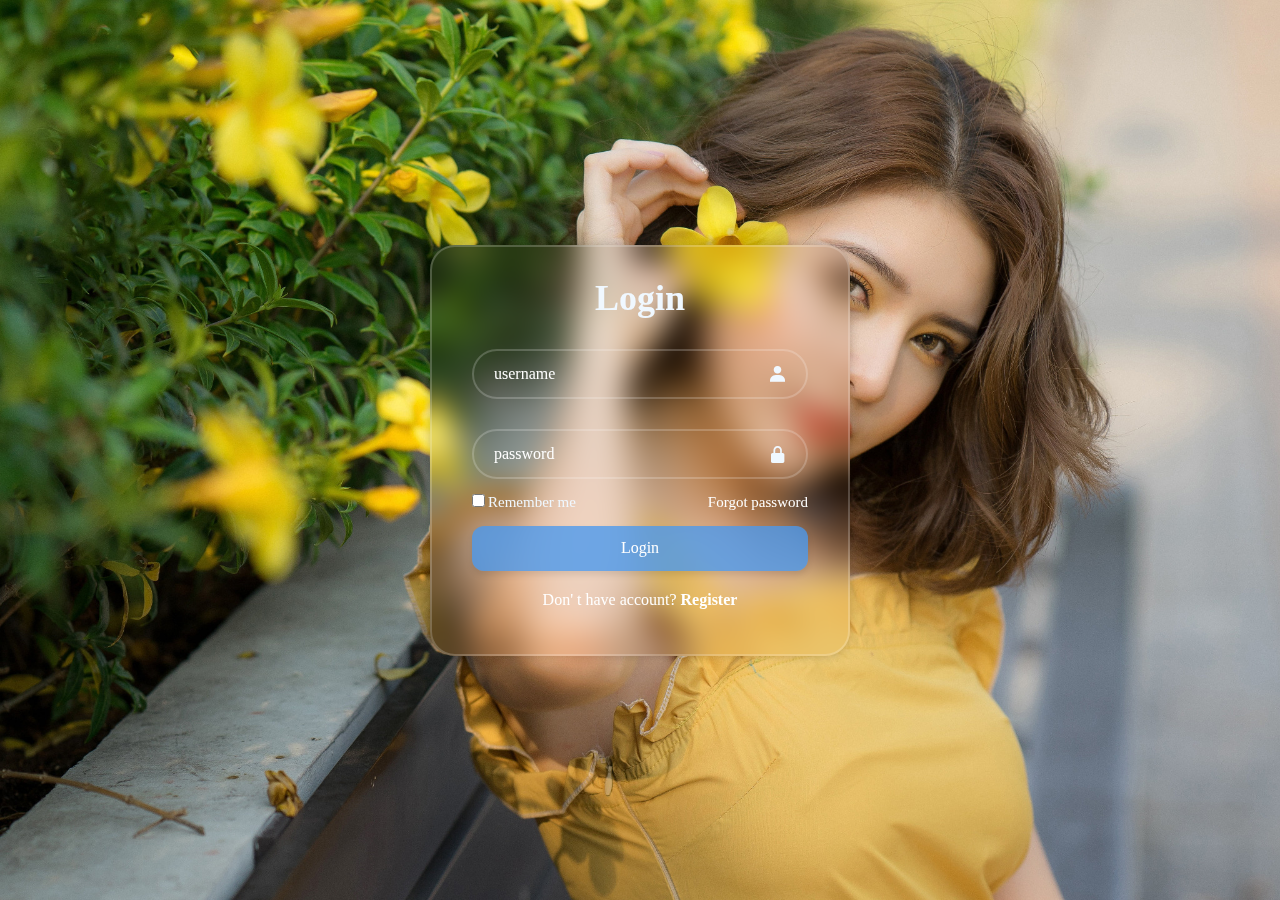
<file: loginInterface/index.html>
<!DOCTYPE html>
<html lang="en">
<head>
    <meta charset="UTF-8">
    <meta name="viewport" content="width=device-width, initial-scale=1.0">
    <title>QuocHuy</title>
    <link rel="stylesheet" href="style.css">
    <link href='https://unpkg.com/boxicons@2.1.4/css/boxicons.min.css' rel='stylesheet'>
    <link rel="icon" href="https://cdn-icons-png.flaticon.com/512/4718/4718235.png">
</head>
<body>
    <div class="wrapper">
        <form acction="">
            <h1>Login</h1>
            <div class="input-box">
                <input type="text" placeholder="username" required>
                <i class='bx bxs-user'></i>
            </div>
            <div class="input-box">
                <input type="password" placeholder="password" required>
                <i class='bx bxs-lock-alt' ></i>
            </div>

            <div class="remember-forgot">
                <lable><input type="checkbox">Remember me</lable>
                <a href="#">Forgot password</a>
            </div>

            <button type="submit" class="animation">Login </button>

            <div class="register-link">
                <p>Don' t have account? <a href="#">Register</a></p>
            </div>
        </form>
    </div>
</body>
</html>
</file>
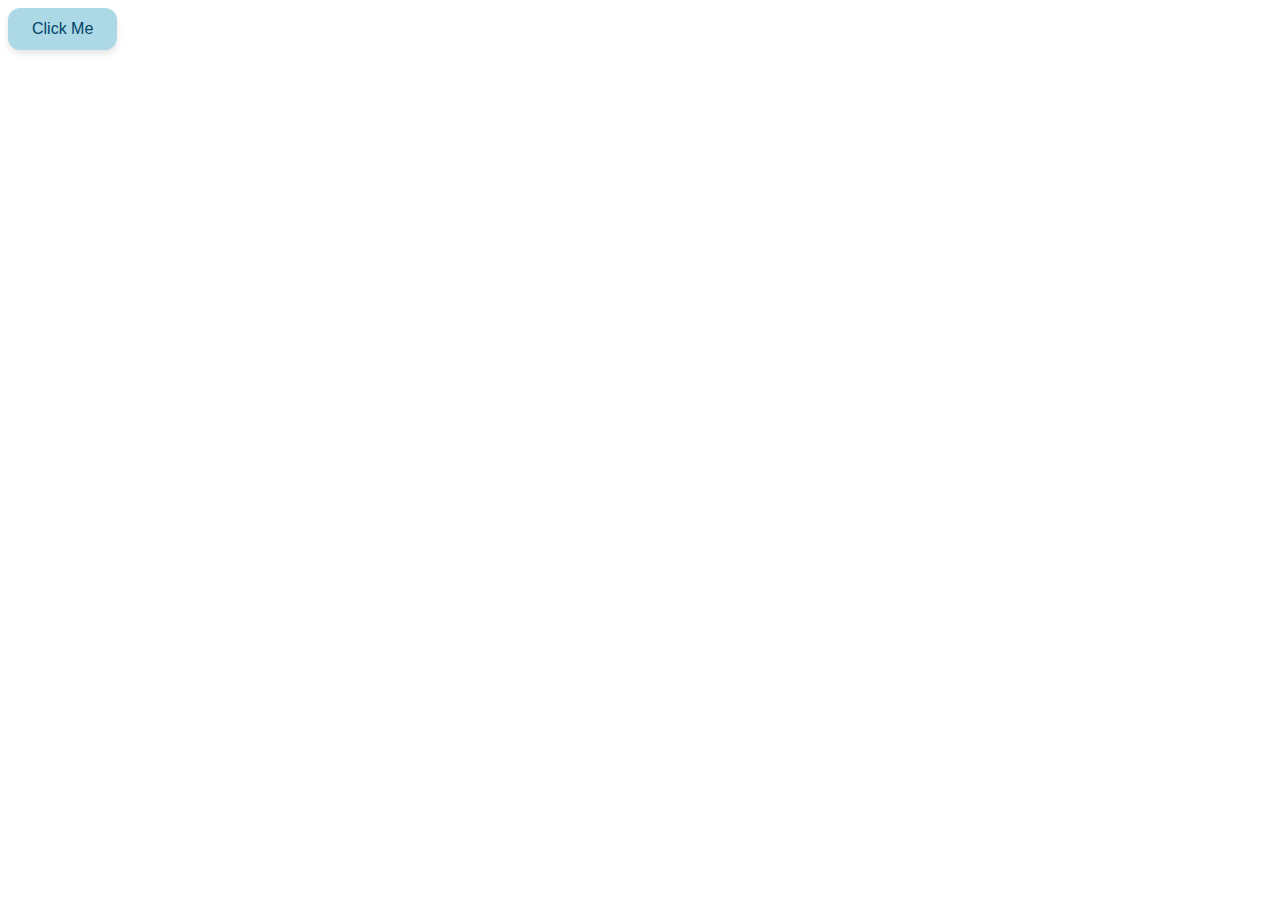
<file: animation/testAnimation.html>
<!DOCTYPE html>
<html lang="en">
<head>
    <meta charset="UTF-8">
    <meta name="viewport" content="width=device-width, initial-scale=1.0">
    <title>Animation</title>
    <link rel="stylesheet" href="cssAnima.css">
</head>
<body>
    <button class="lightblue-button">Click Me</button>

</body>
</html>
</file>
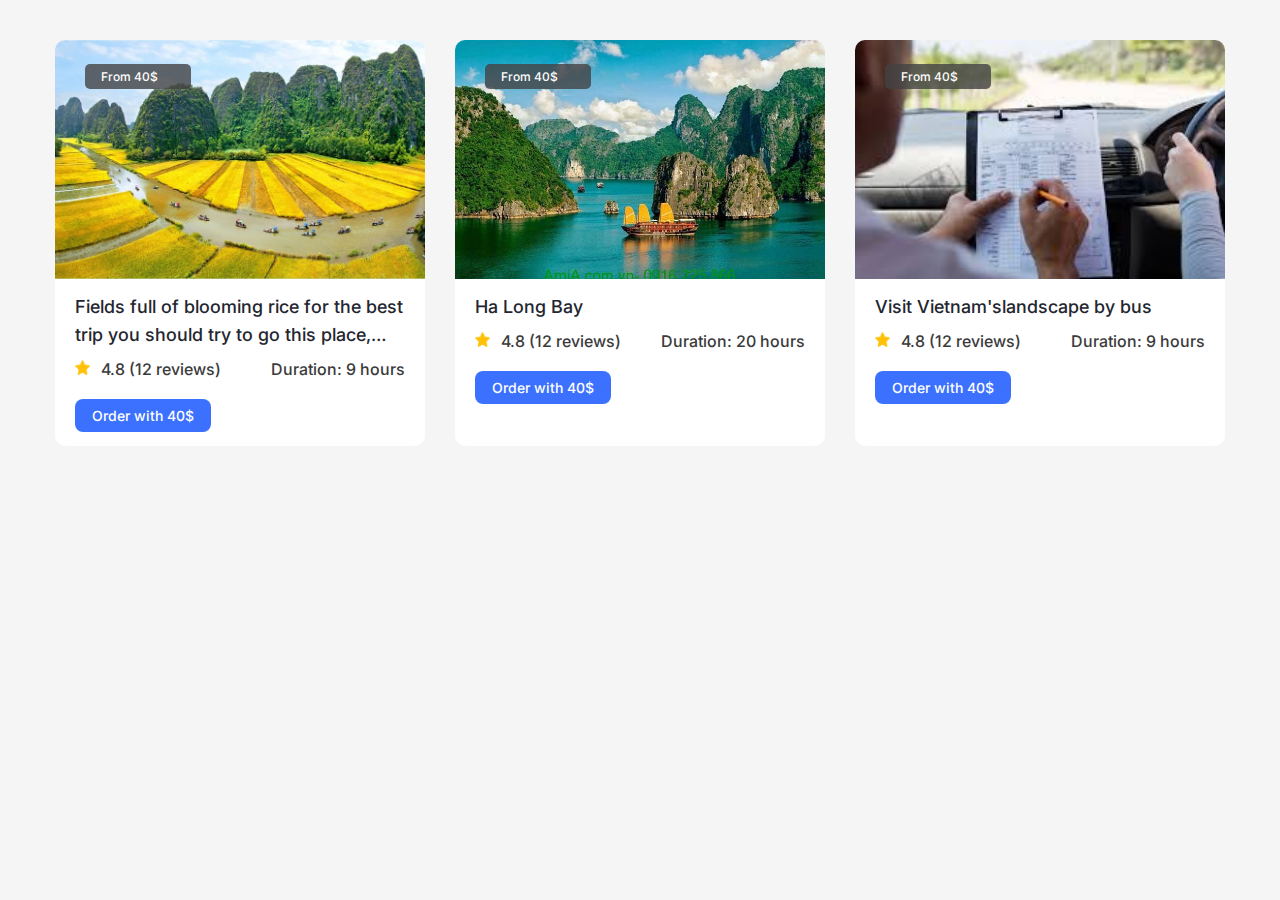
<file: html_css_master/tours.html>
<!DOCTYPE html>
<html lang="en">

<head>
    <meta charset="UTF-8">
    <meta name="viewport" content="width=device-width, initial-scale=1.0">
    <title>tours</title>
    <link rel="stylesheet" href="style.css" class="">
    <link rel="preconnect" href="https://fonts.googleapis.com">
    <link rel="preconnect" href="https://fonts.gstatic.com" crossorigin>
    <link href="https://fonts.googleapis.com/css2?family=Inter:ital,opsz,wght@0,14..32,100..900;1,14..32,100..900&display=swap" rel="stylesheet">
</head>

<body>
    <div class="tour-list-container">
        <div class="tour-list">
            <div class="tour">
                <div class="tour-top">
                    <img src="../images/img2.jpg" alt="this is picture" class="tour-image">
                    <span class="tour-price">From 40$</span>
                </div>
                <div class="tour-content">
                    <div class="tour-title">Fields full of blooming rice for the best trip you should try to go this place, cause it makes you feel the
                    </div>
                    <div class="tour-rating">
                        <div class="tour-review">
                            <div class="tour-star">
                                <img src="../images/full_star.png" alt="tour-rating" width="15px">
                            </div>
                            <div class="tour-review-count">
                                <span"> 4.8 (12 reviews) </span>
                            </div>
                        </div>
                        <span class="tour-duration">Duration: 9 hours</span>
                    </div>
                    <a href="https://www.facebook.com/profile.php?id=100026804537419" target="_blank" rel="noopener noreferrer" class="tour-button">Order with 40$</a>
                </div>
            </div>
            <div class="tour">
                <div class="tour-top">
                    <img src="../images/img3.jpg"alt="this is picture" class="tour-image">
                    <div class="tour-price">From 40$</div>
                </div>
                <div class="tour-content">
                    <div class="tour-title">Ha Long Bay</div>
                    <div class="tour-rating">
                        <div class="tour-review">
                            <div class="tour-star">
                                <img src="../images/full_star.png" alt="tour-rating" width="15px">
                            </div>
                            <div class="tour-review-count">
                                <span"> 4.8 (12 reviews) </span>
                            </div>
                        </div>
                        <span class="tour-duration">Duration: 20 hours</span>
                    </div>
                    <a href="https://www.facebook.com/profile.php?id=100026804537419" target="_blank" rel="noopener noreferrer" class="tour-button">Order with 40$</a>
                </div>
            </div>
            <div class="tour">
                <div class="tour-top">
                    <img src="../images/images.jpg" alt="this is picture" class="tour-image" width="15px">
                    <div class="tour-price">From 40$</div>
                </div>
                <div class="tour-content">
                    <div class="tour-title">Visit Vietnam'slandscape by bus</div>
                    <div class="tour-rating">
                        <div class="tour-review">
                            <div class="tour-star">
                                <img src="../images/full_star.png" alt="tour-rating" width="15px">
                            </div>
                            <div class="tour-review-count">
                                <span"> 4.8 (12 reviews) </span>
                            </div>
                        </div>
                        <span class="tour-duration">Duration: 9 hours</span>
                    </div>
                    <a href="https://www.facebook.com/profile.php?id=100026804537419" target="_blank" rel="noopener noreferrer" class="tour-button">Order with 40$</a>
                </div>
            </div>
        </div>
    </div>
</body>

</html>
</file>
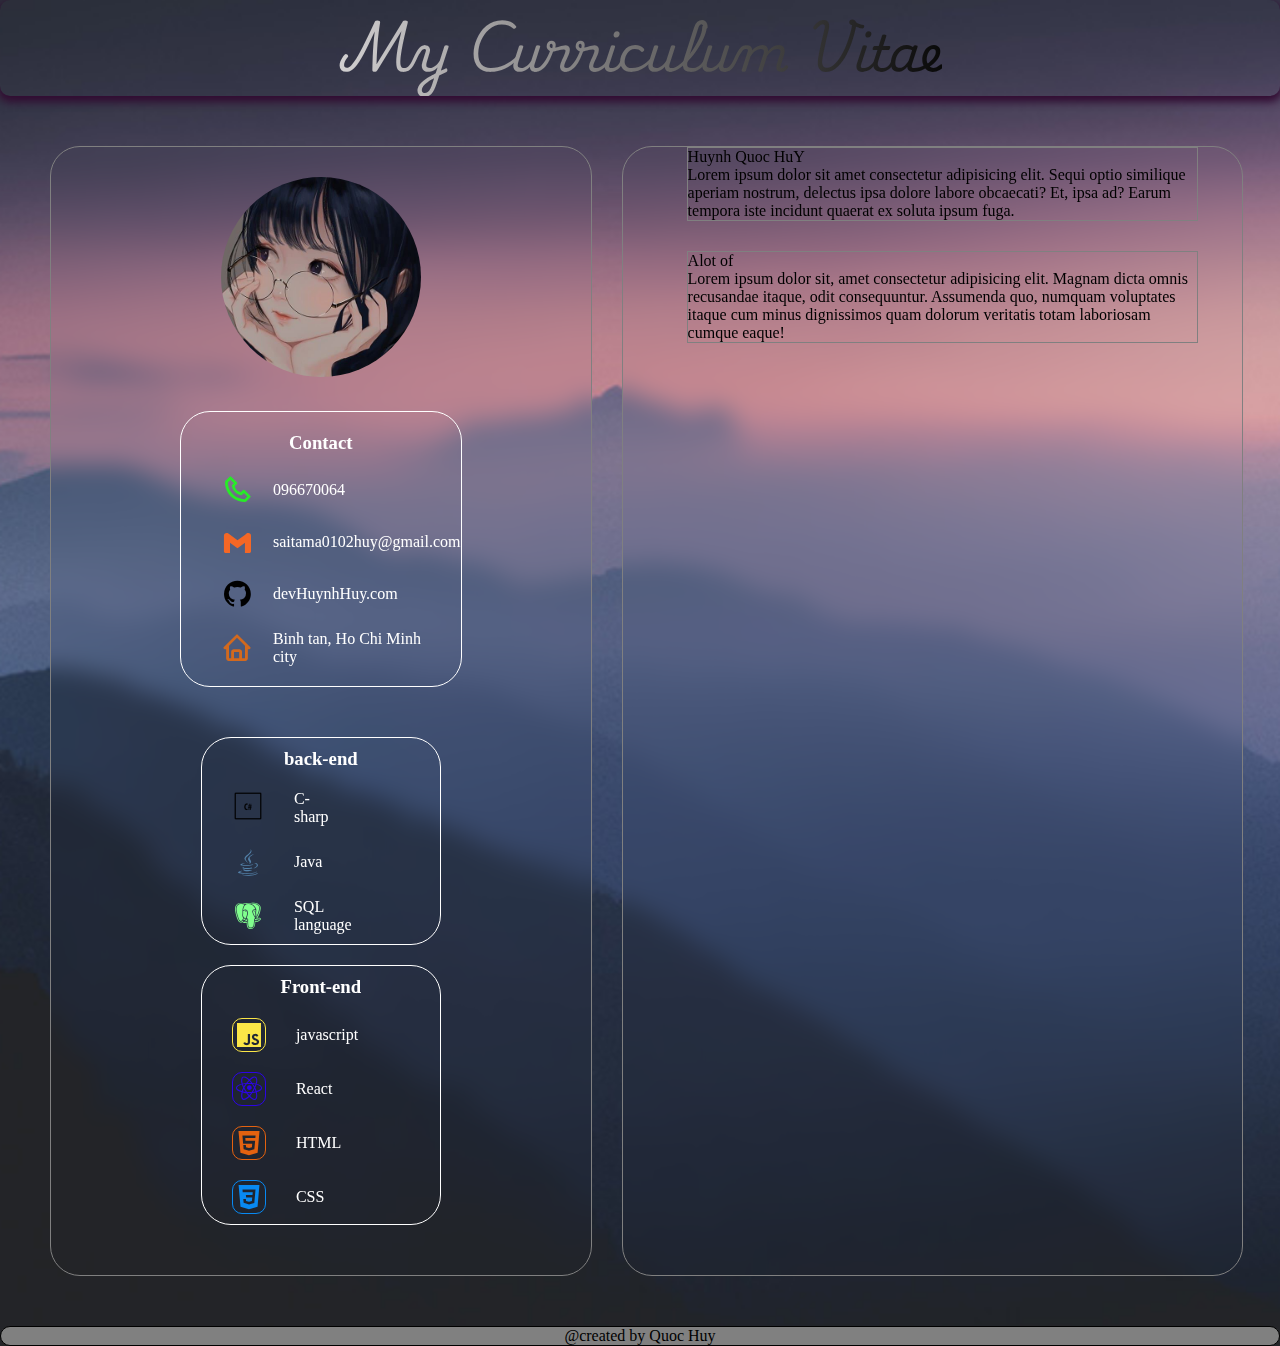
<file: mycv/cv.html>
<!DOCTYPE html>
<html lang="en">

<head>
    <meta charset="UTF-8">
    <meta name="viewport" content="width=device-width, initial-scale=1.0">
    <title>My cv</title>
    <link rel="stylesheet" href="style.css">
    <link rel="stylesheet" href="sidebar-contact.css">
    <link rel="stylesheet" href="backend.css">
    <link rel="stylesheet" href="frontend.css">
    <link rel="stylesheet" href="mainContent.css">
    <link rel="stylesheet" href="headerCv.css">
    <link rel="stylesheet" href="animation.css">
    <link rel="stylesheet" href="skill.css">
    <link rel="icon" href="../images/full_star.png">
    <link href='https://unpkg.com/boxicons@2.1.4/css/boxicons.min.css' rel='stylesheet'>

</head>

<body>
    <div class="structure">
        <div class="header-cv">
            <div class="name-cv">My Curriculum Vitae</div>
            <!-- <div class="signatural-logo"><img src="../images/fdb0ba513087ebd3bc6653239a18c02f_9021010067701995270.png" width="100px " height="100px" class="image"></div> -->
        </div>
        <div class="main-content-wrapper">
            <div class="sidebar-cv-wrapper">
                <div class="information">
                    <div><img src="../images/475419170_1647521186151350_6460379791827925757_n.jpg" width="200px" class="my-avatar"></div>
                </div>
                <div class="contact">
                    <h3 class="title-contact">Contact</h3>
                    <div class="phone">
                        <div class="phone-icon"><i class='bx bx-phone' ></i></div>
                        <div class="phone-num">096670064</div>
                    </div>
                    <div class="email">
                        <div class="email-icon"><i class='bx bxl-gmail' ></i></div>
                        <div class="email-name">saitama0102huy@gmail.com</div>
                    </div>
                    <div class="github">
                        <div class="git-icon"><i class='bx bxl-github'></i></div>
                        <div class="my-github">devHuynhHuy.com</div>
                    </div>
                    <div class="address">
                        <div class="address-icon"><i class='bx bx-home' ></i></div>
                        <div class="my-address">Binh tan, Ho Chi Minh city</div>
                    </div>
                </div>
                <div class="skills">
                    <div class="backend-skill">
                        <h3 class="back-title">back-end</h3>
                        <div class="csharp">
                            <div class="c-sharp-icon"><img src="../icon-cv/backend/icons8-c-sharp-96.png" width="32px"></div>
                            <div class="c-sharp">C-sharp</div>
                        </div>
                        <div class="java">
                            <div class="java-icon"><i class='bx bxl-java' ></i></div>
                            <div class="java-name">Java</div>
                        </div>
                        <div class="sql">
                            <div class="sql-icon"><i class='bx bxl-postgresql' ></i></div>
                            <div class="sql-name">SQL language</div>
                        </div>
                    </div>
                    <div class="frontend-skills">
                        <h3 class="font-title">Front-end</h3>
                        <div class="javascript">
                            <div class="js-icon"><i class='bx bxl-javascript'></i></div>
                            <div class="js">javascript</div>
                        </div>
                        <div class="react">
                            <div class="react-icon"><i class='bx bxl-react' ></i></div>
                            <div class="content-react">React</div>
                        </div>
                        <div class="html">
                            <div class="html-icon"><i class='bx bxl-html5' ></i></div>
                            <div class="content-html">HTML</div>
                        </div>
                        <div class="css">
                            <div class="css-icon"><i class='bx bxl-css3'></i></div>
                            <div class="content-css">CSS</div>
                        </div>
                    </div>
                </div>
            </div>
            <div class="main-content-introduce">
                <div class="introduce">
                    <div class="name-admin">Huynh Quoc HuY</div>
                    <div class="content-admin">Lorem ipsum dolor sit amet consectetur adipisicing elit. Sequi optio similique aperiam nostrum, delectus ipsa dolore labore obcaecati? Et, ipsa ad? Earum tempora iste incidunt quaerat ex soluta ipsum fuga.</div>
                </div>
                <div class="hobby">
                    <div class="icon-hobby">Alot of</div>
                    <div class="content-hobby">Lorem ipsum dolor sit, amet consectetur adipisicing elit. Magnam dicta omnis recusandae itaque, odit consequuntur. Assumenda quo, numquam voluptates itaque cum minus dignissimos quam dolorum veritatis totam laboriosam cumque eaque!</div>
                </div>
            </div>
        </div>
        <div class="footer">
            @created by Quoc Huy
        </div>
    </div>
</body>

</html>
</file>
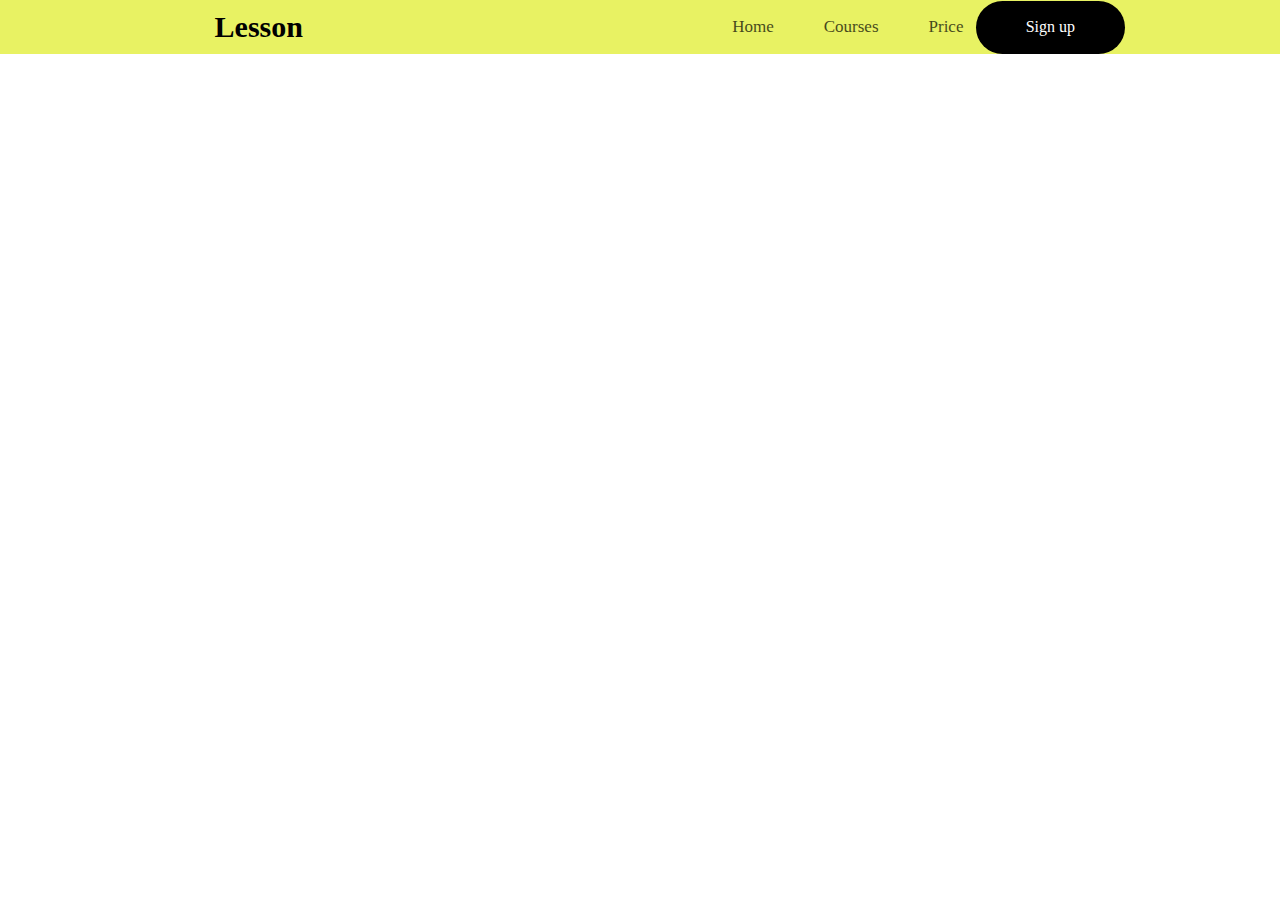
<file: testheader/header.html>
<!DOCTYPE html>
<html lang="en">
<head>
    <meta charset="UTF-8">
    <meta name="viewport" content="width=device-width, initial-scale=1.0">
    <link rel="stylesheet" href="style.css">
    <title>Document</title>
</head>
<body>
    <div class="header-wrapper">
        <div class="title">Lesson</div>
        <div class="option">
            <span class="home">Home</span>
            <span class="courses">Courses</span>
            <span class="price">Price</span>
            <span class="review">Review</span>
        </div>
        <span class="sign-up">Sign up</span>
    </div>
</body>
</html>
</file>
<file: loginInterface/style.css>
* {
  margin: 0;
  padding: 0;
  box-sizing: border-box;
  font-family: "Poppins", "sans-serif";

}

body {
  display: flex;
  justify-content: center;
  align-items: center;
  min-height: 100vh;
  background: url('./Hinh-nen-hot-girl-cho-may-tinh.jpg') no-repeat center;
  background-size: cover;


}

.wrapper {
  width: 420px;
  background: transparent;
  border: 2px solid rgba(255, 255, 255, .2);
  backdrop-filter: blur(15px);
  box-shadow: 0 0 10px rgba(0, 0, 0, .2);
  color: aliceblue;
  border-radius: 25px;
  padding:30px 40px;
}

.wrapper h1 {
  font-size: 36px;
  text-align: center;
}

.wrapper .input-box {
  position: relative;
  width: 100%;
  height:50px;
  margin: 30px 0;
}

.input-box input {
  width: 100%;
  height: 100%;
  background: transparent;
  border: none;
  outline: none;
  border: 2px solid rgba(255, 255, 255, .2);
  border-radius: 40px;
  font-size: 16px;
  color: white;
  padding:20px 45px 20px 20px;
}

.input-box input::placeholder {
  color: white;
}

.input-box i {
  position: absolute;
  right: 20px;
  top: 50%;
  transform: translateY(-50%);
  font-size: 20px;

}

.wrapper .remember-forgot {
  display: flex;
  justify-content: space-between;
  font-size: 15px;
  margin: -15px 0 15px;
  
}

.remember-forgot lable input {
  accent-color: #fff;
  margin-right: 3px;
}

.remember-forgot a {
  color: #fff;
  text-decoration: none;
}

.remember-forgot a:hover {
  text-decoration: underline;
}

/* .wrapper .btn {
  width: 100%;
  height: 45px;
  background: #ffffff;
  border: none;
  outline: none;
  border-radius: 40px;
  box-shadow: 0 0 10px rgba(0, 0, 0, .1);
  font-size: 16px;
  color: #333;
  font-weight: 600;
} */

.wrapper .register-link {
  color: #fff;
  text-decoration: none;
  text-align: center;
  margin: 20px 0 15px;
}

.register-link p a {
  color: #fff;
  text-decoration: none;
  font-weight: 600;
}

.register-link p a:hover {
  text-decoration: underline;

}

.animation {
  width: 100%;
  height: 45px;
  padding: 12px 24px;
  font-size: 16px;
  background-color: rgba(73, 153, 238, 0.779);
  color: #ffffff; 
  border: none;
  border-radius: 12px;
  cursor: pointer;
  box-shadow: 0 4px 6px rgba(0,0,0,0.1);
  transition: transform 0.3s ease, background-color 0.3s;
}

.animation:hover {
  transform: scale(1.09);
  background-color: #eb9f6b; 
}
</file>
<file: animation/cssAnima.css>
.lightblue-button {
    padding: 12px 24px;
    font-size: 16px;
    background-color: lightblue;
    color: #004466; /* xanh đậm cho chữ dễ nhìn */
    border: none;
    border-radius: 12px;
    cursor: pointer;
    box-shadow: 0 4px 6px rgba(0,0,0,0.1);
    transition: transform 0.3s ease, background-color 0.3s;
  }
  
  .lightblue-button:hover {
    transform: scale(1.08);
    background-color: #add8e6; /* hơi sáng hơn khi hover */
  }
</file>
<file: html_css_master/style.css>
* {
    margin: 0;
    padding: 0;
}


body {
    font-family: "Inter", sans-serif;
    font-weight: 500;
    background-color: #f5f5f5;
    padding: 40px 24px;
}

.tour {
    width: calc(33.33% - 20px);
    background-color: white;
    box-sizing: border-box;
    border-radius: 10px;
}

.tour-top {
    position: relative;
}

.tour-image {
    border-radius: 10px 10px 0 0;
    width: 100%;
    height: 239px;
    object-fit: cover;
    display: block;

}

.tour-price {
    width: 20%;
    position: absolute;
    display: inline-block;
    color: white;
    top: 24px;
    left: 10px;
    margin-left: 20px;
    font-size: 12px;
    font-weight: 500;
    padding: 5px 16px;
    background-color: rgb(67, 66, 67, 0.8);
    border-radius: 5px;
}

.tour-content {
    padding: 14px 20px 14px 20px;
}

.tour-title {
    margin-bottom: 10px;
    color: #23262f;
    font-weight: 500;
    font-size: 18px;
    line-height: 1.556;
    display: -webkit-box;
    -webkit-line-clamp: 2;
    -webkit-box-orient: vertical;
    overflow: hidden;
    text-overflow: ellipsis;
    word-break: break-word;
}

.tour-rating {
    margin-bottom: 20px;
    display: flex;
    justify-content: space-between;
    align-items: center;
}

.tour-review {
    display: flex;
    align-items: center;
    gap: 11px;
}

.tour-duration,
.tour-review-count {
    color: #3b3b3b;
}

.tour-duration {
    word-wrap: break-word;
}


.tour-button {
    text-decoration: none;
    font-size: 14px;
    font-weight: 500;
    padding: 8px 17px 8px 17px;
    border-radius: 8px;
    color: white;
    background-color: #3B71FE;
    display: inline-block;
}

.tour-list-container {
    width: 100%;
    max-width: 1170px;
    margin: 0 auto;
}

.tour-list {
    display: flex;
    flex-direction: row;
    align-items: stretch;
    flex-wrap: wrap;
    column-gap: 30px;
    row-gap: 30px;
    gap: 30px;
}

@media screen and (max-width: 767.98px) {
    .tour {
        width: 100%;
    }

    .tour-list {
        row-gap: 20px;
    }

    .tour-title {
        font-size: 16px;
    }
    
    .tour-rating {
        font-size: 12px;
    }
}
</file>
<file: mycv/style.css>
@font-face {
    font-family: 'Playwrite RO';
    src: url(../icon-cv/font/PlaywriteRO-VariableFont_wght.ttf) format('opentype');

}

* {
    margin: 0;
    padding: 0;
}

body {
    min-height: 100vh;
    background-image: url(../images/img.jpg);
    background-position: center;
    object-fit: cover;
    background-size: cover;
}

.main-content-wrapper {
    width: calc(100% - 6.791%);
    height: 60%;
    display: flex;
    gap: 30px;
    padding:40px 40px;
    margin: 10px;
    position: relative;
}

.structute {
    display: flex;
    flex-direction: column;
    width: 100%;
    align-items: center;
}

.footer {
    height: 20%;
    border: 1px solid;
    background-color: grey;
    border-radius: 10px;
    padding: 0 3%;
    text-align: center;
}
</file>
<file: mycv/sidebar-contact.css>
.sidebar-cv-wrapper {
    width: 40%;
    padding-left: 20px;
    border: 1px solid grey;
    border-radius: 30px;
    display: flex;
    flex-direction: column;
    padding:30px 70px;
    gap: 30px;
    backdrop-filter: blur(12px);
    align-items: center;
}

.information {
    display: flex;
    align-items: center;
    gap: 20px;
}

.my-avatar {
    border-radius: 100%;
    transition: transform 2s;
}

.my-avatar:hover {
    transform: scale(1.3,1.3);
}

.contact {
    display: flex;
    flex-direction: column;
    width: 60%;
    gap: 20px;
    border: 1px solid;
    padding: 20px;
    border-radius: 30px;
    color: white;
    transition: transform 1s ease, background-color 1.5s ease;
}

.title-contact {
    text-align: center;
}

.contact:hover {
    background-color: rgba(70, 64, 67, 0.716);
    transform: scale(1.1);
}

.phone {
    border-radius: 30px;
    display: flex;
    align-items: center;
    gap: 20px;
    border-radius: 12px;
    padding-left: 20px;
    width: 90%;
    transition: transform 0.5s ease, background-color 0.5s;
}


.phone-icon {
    display: flex;
    font-size: 32px;
    align-items: center;
    color: rgb(40, 235, 40);
}

.phone:hover {
    width: calc(100% - 50%);
    transform: scale(1.1);
    border-radius: 30px;
}

.email {
    width: calc(100% - 50%);
    border-radius: 30px;
    display: flex;
    align-items: center;
    gap: 20px;
    border-radius: 12px;
    padding-left: 20px;
    width: 90%;
    transition: transform 0.5s ease, background-color 0.5s;
}

.email:hover {
    transform: scale(1.1);
    width: calc(100% - 50%);
    border-radius: 30px;
}

.email-icon {
    display: flex;
    font-size: 32px;
    align-items: center;
    color: color-mix(in hsl shorter hue, white 10%, rgb(255, 81, 0) 90%);
}

.github {
    width: calc(100% - 50%);
    border-radius: 30px;
    display: flex;
    align-items: center;
    gap: 20px;
    border-radius: 12px;
    padding-left: 20px;
    transition: transform 0.5s ease, background-color 0.5s;
}

.github:hover {
    transform: scale(1.1);
    width: calc(100% - 50%);
    border-radius: 30px;
}
.git-icon {
    display: flex;
    font-size: 32px;
    align-items: center;
    color: black;
}

.address {
    border-radius: 30px;
    display: flex;
    align-items: center;
    gap: 20px;
    border-radius: 12px;
    padding-left: 20px;
    width: 90%;
    transition: transform 0.5s ease, background-color 0.5s;
}

.address:hover {
    transform: scale(1.1);
    width: 90%;
    border-radius: 30px;
}

.address-icon {
    display: flex;
    font-size: 32px;
    align-items: center;
    color: chocolate;
}
</file>
<file: mycv/backend.css>
.backend-skill {
    display: flex;
    flex-direction: column;
    gap: 20px;
    border: 1px solid;
    border-radius: 30px;
    padding: 10px;
    color: white;
    transition: transform 1s ease, background-color 1.5s ease;
}

.backend-skill:hover {
    transform: scale(1.1,1.1);
    background-color: rgba(70, 64, 67, 0.716);
}

.back-title {
    text-align: center;
}

.csharp {
    width: calc(100% - 50%);
    border-radius: 30px;
    display: flex;
    align-items: center;
    gap: 30px;
    padding-left: 20px;
    transition: transform 0.5s ease, background-color 0.5s;
}

.csharp:hover {
    transform: scale(1.1);
    width: calc(100% - 50%);
    border-radius: 30px;
    background-color: rgb(229, 29, 52);
}


.java {
    border-radius: 30px;
    width: calc(100% - 50%);
    display: flex;
    align-items: center;
    gap: 30px;
    padding-left: 20px;
    transition: transform 0.5s ease, background-color 0.5s;
}

.java:hover {
    transform: scale(1.1);
    width: calc(100% - 50%);
    border-radius: 30px;
    background-color: rgba(255, 94, 0, 0.614);
}

.java-icon {
    display: flex;
    font-size: 32px;
    align-items: center;
    color: color-mix(in srgb, steelblue 70%, slategray 30%);
}

.sql {
    width: calc(100% - 50%);
    border-radius: 30px;
    display: flex;
    align-items: center;
    gap: 30px;
    padding-left: 20px;
    transition: transform 0.5s ease, background-color 0.5s;
}

.sql:hover {
    transform: scale(1.1);
    width: calc(100% - 50%);
    border-radius: 30px;
    background-color: plum;
}

.sql-icon {
    display: flex;
    font-size: 32px;
    align-items: center;
    color: color-mix(in srgb, rgb(255, 255, 255) 50%, rgb(3, 252, 28) 50%);
}
</file>
<file: mycv/frontend.css>
.frontend-skills{
    display: flex;
    flex-direction: column;
    gap: 20px;
    border: 1px solid;
    border-radius: 30px;
    padding: 10px;
    color: white;
    transition: transform 1s ease, background-color 1.5s ease;

}
.frontend-skills:hover {
    transform: scale(1.1,1.1);
    background-color: rgba(70, 64, 67, 0.716);
}


.font-title {
    text-align: center;
}


.javascript {
    width: calc(100% - 50%);
    border-radius: 30px;
    display: flex;
    align-items: center;
    gap: 30px;
    padding-left: 20px;
    transition: transform 0.5s ease, background-color 0.5s;
}

.javascript:hover {
    transform: scale(1.1);
    width: calc(100% - 50%);
    border-radius: 30px;
    background-color: rgba(189, 250, 23, 0.495);
}

.js-icon { 
    font-size: 32px;
    color: rgb(251, 230, 71);
    border: 1px solid;
    display: flex;
    justify-content: center;
    align-items: center;
    border-radius: 10px;
}

.react {
    width: calc(100% - 50%);
    border-radius: 30px;
    display: flex;
    align-items: center;
    gap: 30px;
    padding-left: 20px;
    transition: transform 0.5s ease, background-color 0.5s;
}

.react:hover {
    transform: scale(1.1);
    width: calc(100% - 50%);
    border-radius: 30px;
    background-color: rgba(23, 170, 250, 0.999);
}

.react-icon {
    font-size: 32px;
    color: rgba(47, 0, 255, 0.884);
    border: 1px solid;
    display: flex;
    justify-content: center;
    align-items: center;
    border-radius: 10px;
}

.html {
    width: calc(100% - 50%);
    display: flex;  
    border-radius: 30px;
    align-items: center;
    gap: 30px;
    padding-left: 20px;
    transition: transform 0.5s ease, background-color 0.5s;
}

.html:hover {
    transform: scale(1.1);
    width: calc(100% - 50%);
    border-radius: 30px;
    background-color: rgba(250, 159, 23, 0.853);
}

.html-icon {
    font-size: 32px;
    color: rgba(241, 102, 14, 0.94);
    border: 1px solid;
    display: flex;
    justify-content: center;
    align-items: center;
    border-radius: 10px;
}
.css {
    width: calc(100% - 50%);
    border-radius: 30px;
    display: flex;
    align-items: center;
    gap: 30px;
    padding-left: 20px;
    transition: transform 1s ease;
}

.css:hover {
    transform: scale(1.1);
    width: calc(100% - 50%);
    border-radius: 30px;
    background-color: rgba(23, 208, 250, 0.853);
}

.css-icon {
    font-size: 32px;
    color: rgba(6, 143, 255, 0.94);
    border: 1px solid;
    display: flex;
    justify-content: center;
    align-items: center;
    border-radius: 10px;
}
</file>
<file: mycv/mainContent.css>
.main-content-introduce {
    display: flex;
    width: 60%;
    padding-left: 20px;
    border: 1px solid grey;
    border-radius: 30px;
    backdrop-filter: blur(12px);
    flex-direction: column;
    align-items: center;
    gap: 30px;
}

.introduce {
    width: 85%;
    border: 1px solid grey;
}
.hobby {
    width: 85%;
    border: 1px solid grey;
}
</file>
<file: mycv/headerCv.css>
.header-cv {
    display: flex;
    width: 100%;
    height: 20%;
    justify-content: center;
    align-items: center;
    flex-direction: row-reverse;
    gap: 5%;
    background-size: cover;
    border-radius: 10px;
    box-shadow: 0 4px 8px 2px rgb(50, 11, 50);
    animation-name: header-animation;
    animation-duration: 20s;
    animation-iteration-count: infinite;
}

.name-cv {
    font-family: 'Playwrite RO', sans-serif;
    font-weight: 500;
    font-size: 50px;
    background: linear-gradient(to left, rgb(9, 9, 9), rgb(210, 208, 209));
    -webkit-background-clip: text;
    -webkit-text-fill-color: transparent;
}


.skills {
    display: flex;
    flex-direction: column;
    gap: 20px;
}

@keyframes header-animation {
    0% {
        background-color: rgba(172, 155, 139, 0.458);
    }

    15% {
        background-color: rgba(84, 84, 79, 0.562);
    }

    25% {
        background-color: rgba(168, 168, 158, 0.562);
    }

    50% {
        background-color: rgba(231, 231, 230, 0.562);
    }

    75% {
        background-color: rgb(21, 24, 24);
    }
    100% {
        background-color: rgba(180, 181, 187, 0.458);
    }

}
</file>
<file: mycv/animation.css>
.trail {
    position: absolute;
    width: 20px;
    height: 20px;
    border-radius: 100%;
    background: linear-gradient(45deg, rgba(3, 248, 69, 0.7), rgb(240, 5, 5));
    opacity: 1;
    pointer-events: none;
    transform-origin: center;
    transition: transform 0.1s ease;
}
</file>
<file: mycv/skill.css>
.skills {
    width: 60%;
    border: none;
    padding: 20px;
    border-radius: 30px;
}
</file>
<file: testheader/style.css>
*{
    margin: 0;
    padding: 0;
}

.header-wrapper {
    width: 100%;
    padding: 10px 0;
    display: flex;
    align-items: center;
    justify-content: space-around;
    background-color: rgba(221, 235, 20, 0.663);
    position: relative;
}

.title {
    font-size: 30px;
    font-weight: 900;
}

.option {
    display: flex;
    gap: 50px;
    align-items: center;
    opacity: 0.7;
    font-size: 17px;
}

.sign-up {
    color: white;
    border-radius: 30px;
    height: 33px;
    background-color: black;
    padding:10px 50px;
    position: absolute;
    right: 155px;
    display: flex;
    align-items: center;
}
</file>
